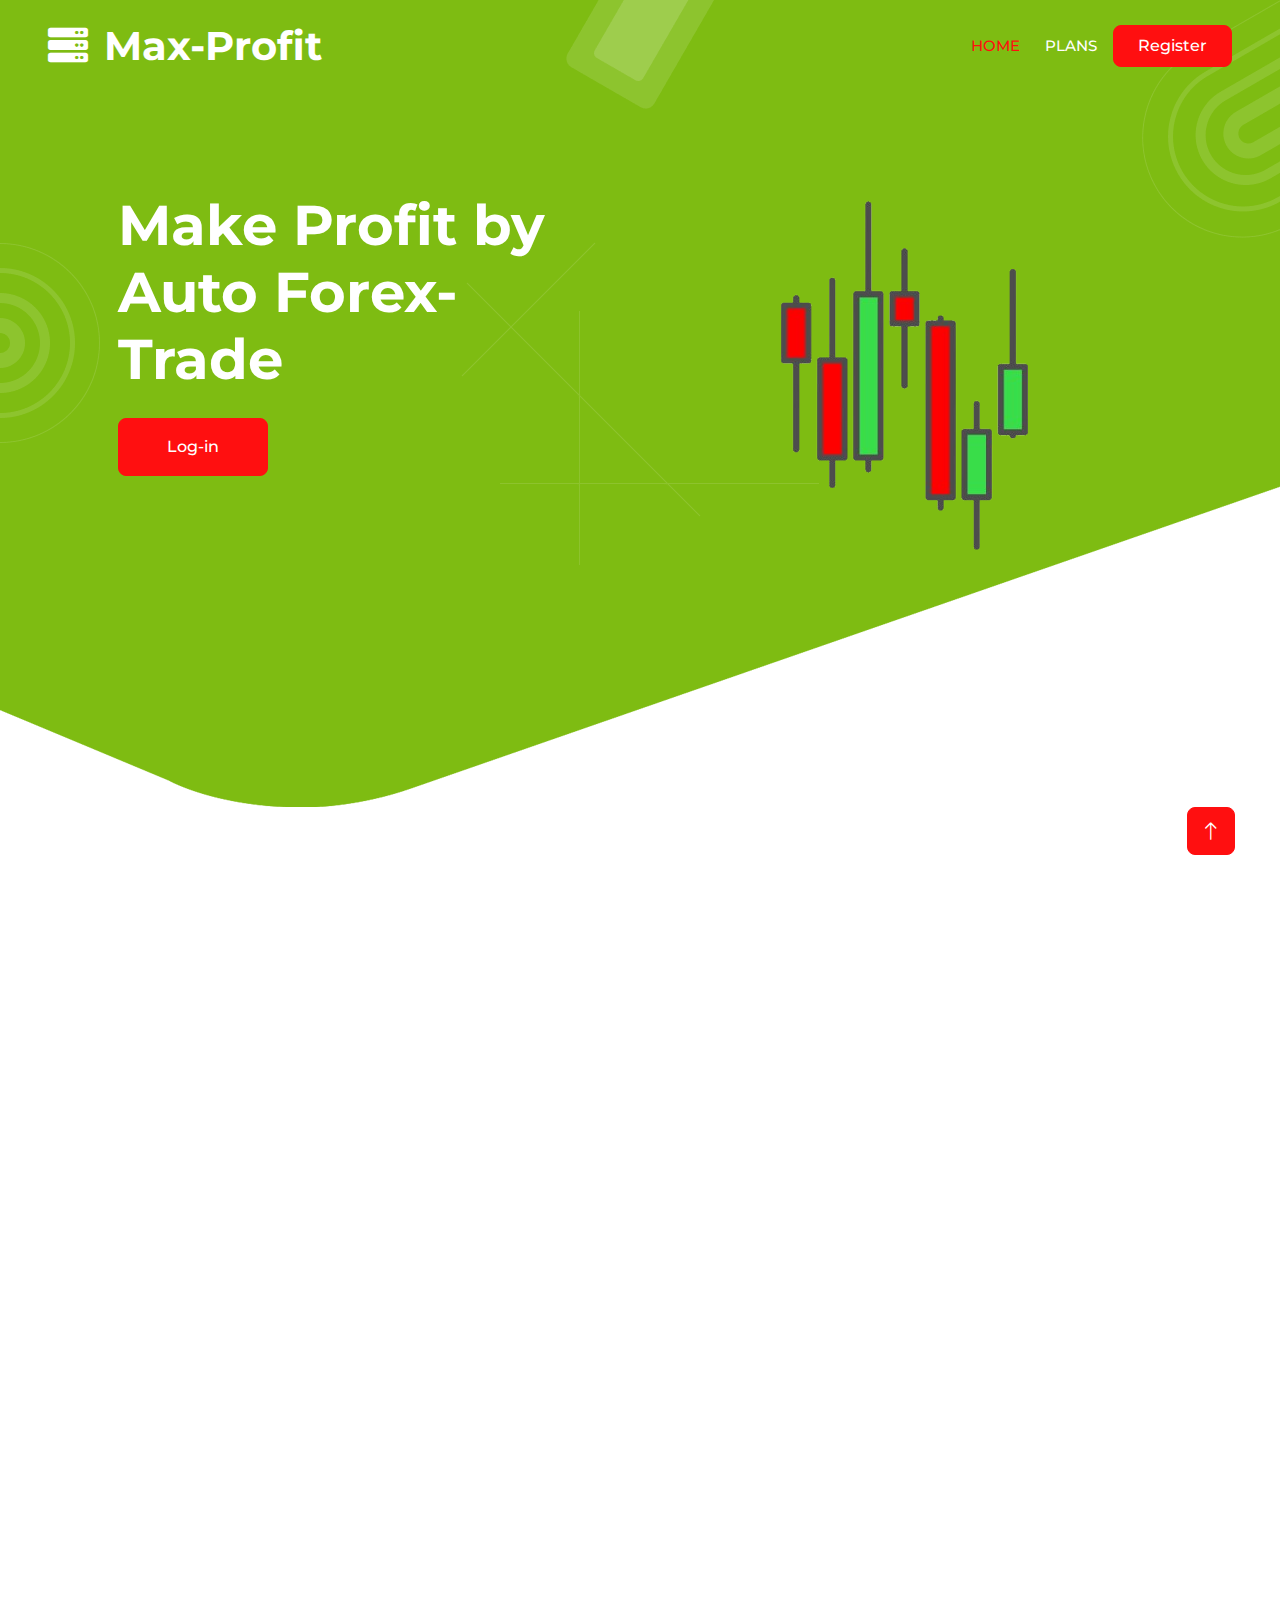
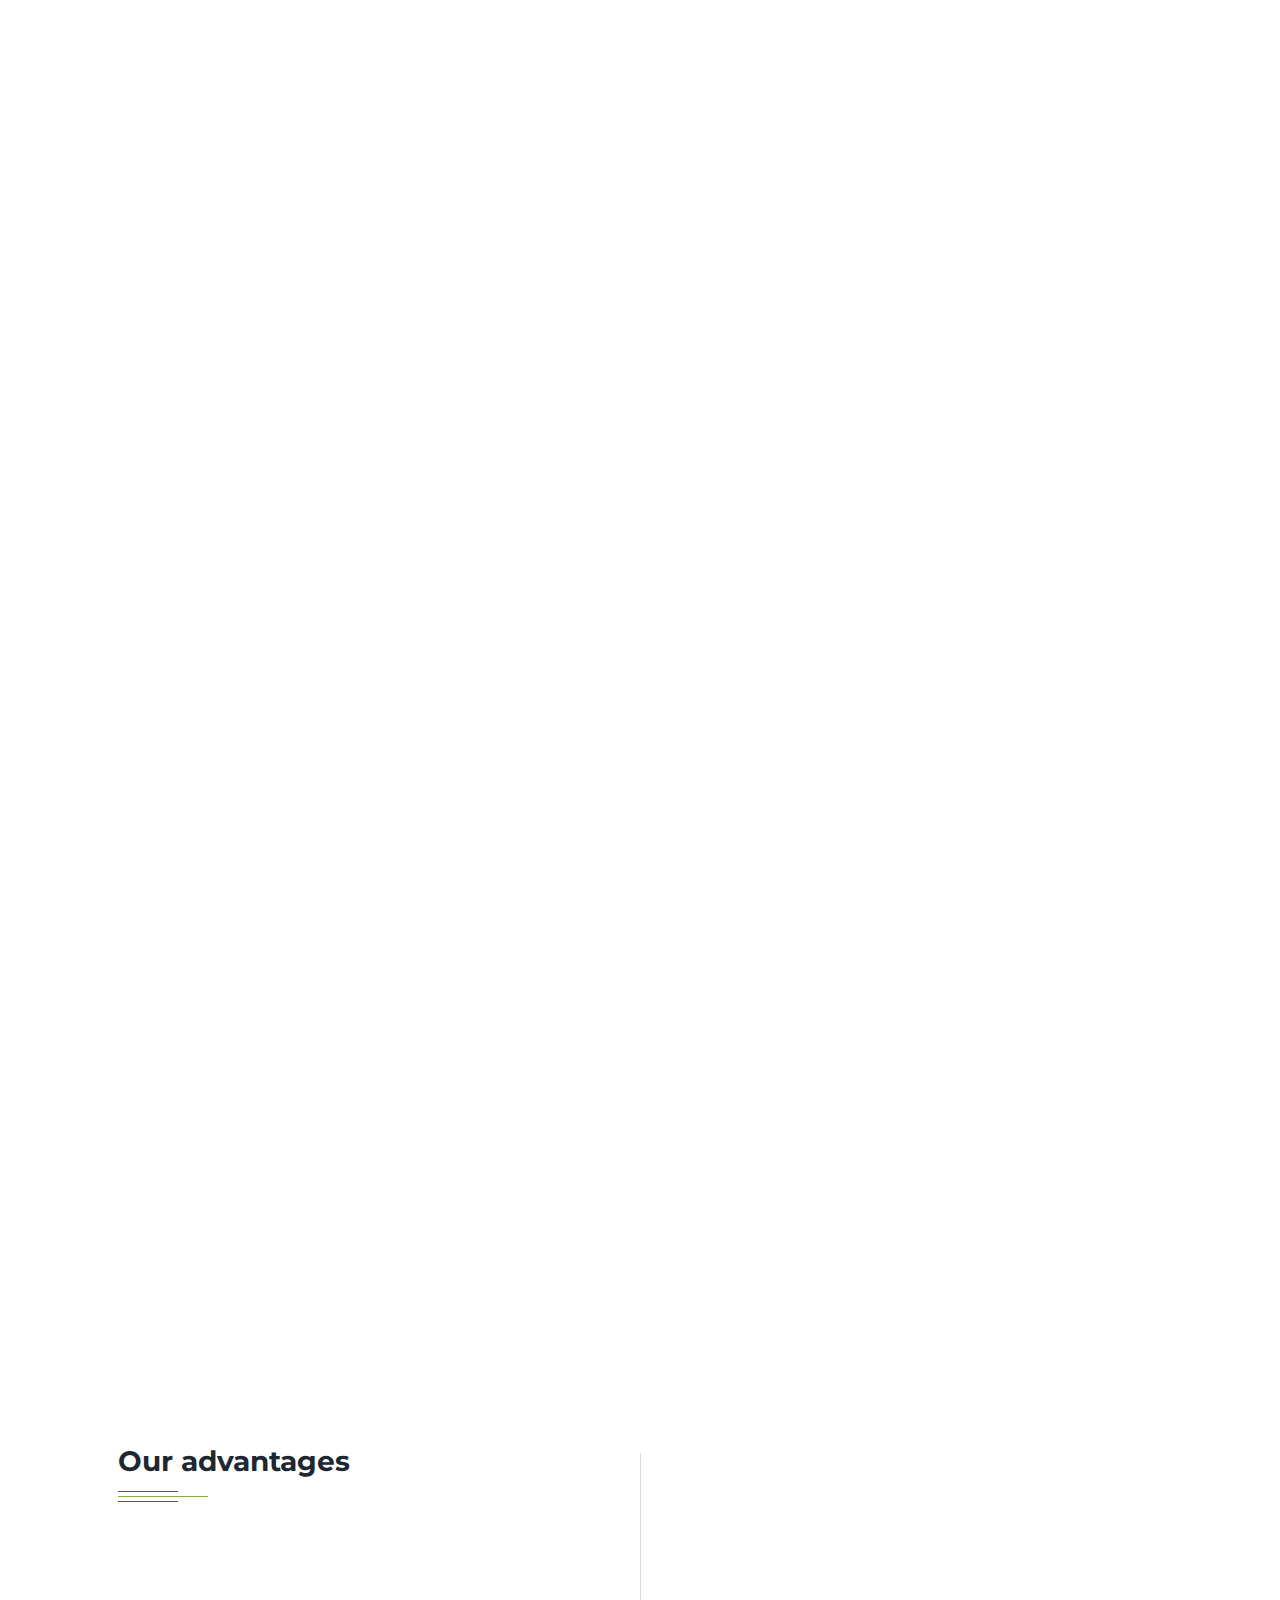
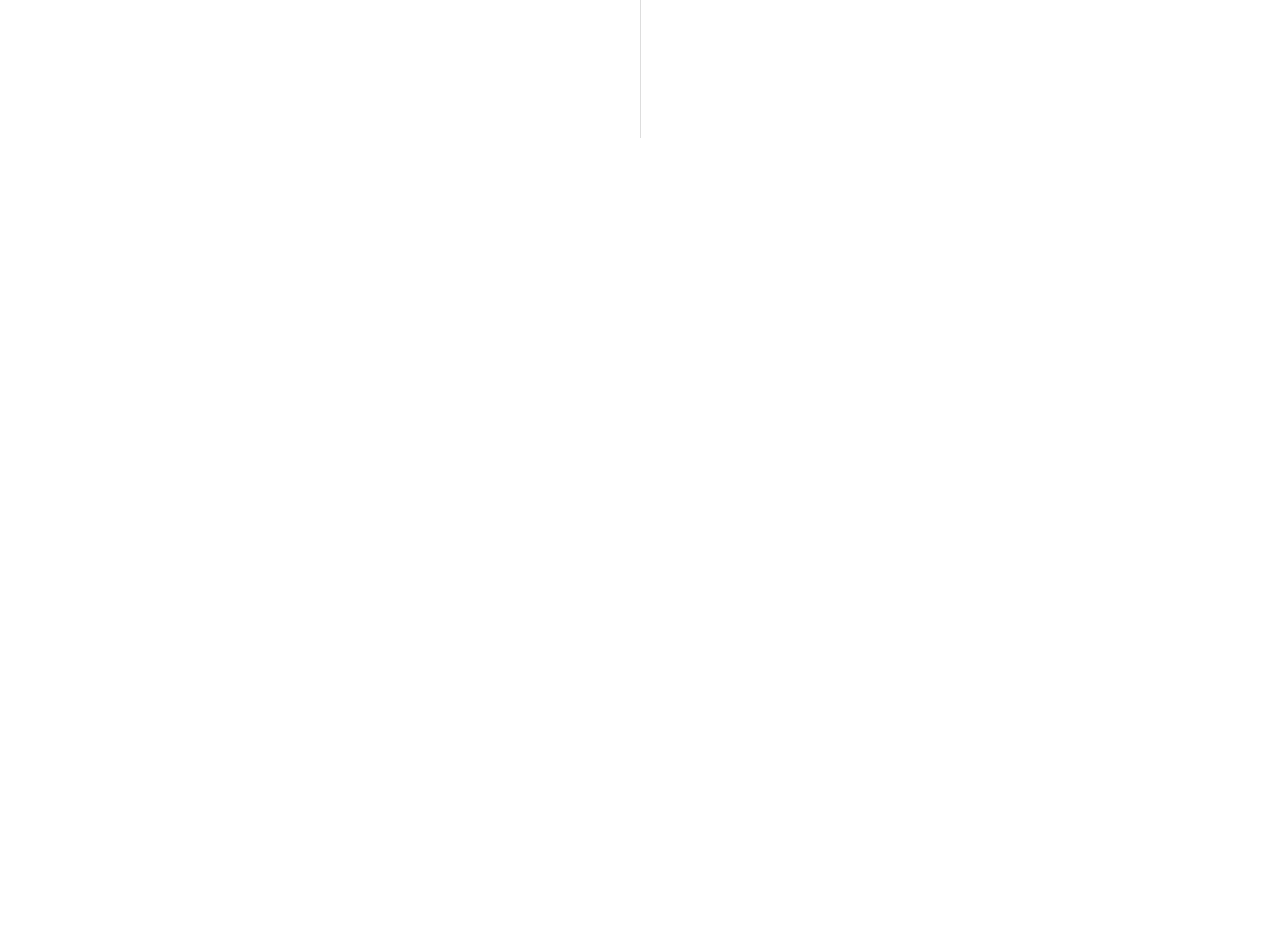
<file: index.html>
<!DOCTYPE html>
<html lang="en">
<head>
	
    <meta charset="utf-8">
    <title>Max-Profit</title>
    <meta content="width=device-width, initial-scale=1.0" name="viewport">
    <meta content="" name="keywords">
    <meta content="" name="description">
    <link href="img/favicon.ico" rel="icon">
    <link rel="preconnect" href="https://fonts.googleapis.com">
    <link rel="preconnect" href="https://fonts.gstatic.com" crossorigin>
    <link href="https://fonts.googleapis.com/css2?family=Montserrat:wght@400;500;600;700&family=Open+Sans:wght@400;500;600;700&display=swap" rel="stylesheet">  
    <link href="https://cdnjs.cloudflare.com/ajax/libs/font-awesome/5.10.0/css/all.min.css" rel="stylesheet">
    <link href="https://cdn.jsdelivr.net/npm/bootstrap-icons@1.4.1/font/bootstrap-icons.css" rel="stylesheet">
    <link href="lib/animate/animate.min.css" rel="stylesheet">
    <link href="lib/owlcarousel/assets/owl.carousel.min.css" rel="stylesheet">
    <link href="css/bootstrap.min.css" rel="stylesheet">
    <link href="css/style.css" rel="stylesheet">
	

</head>
<body>
    <div class="container-xxl bg-white p-0">
        <!-- Spinner Start -->
        <div id="spinner" class="show bg-white position-fixed translate-middle w-100 vh-100 top-50 start-50 d-flex align-items-center justify-content-center">
            <div class="spinner-border text-primary" style="width: 3rem; height: 3rem;" role="status">
                <span class="sr-only">Loading...</span>
            </div>
        </div>
        <!-- Spinner End -->


        <!-- Navbar & Hero Start -->
        <div class="container-xxl position-relative p-0">
            <nav class="navbar navbar-expand-lg navbar-light px-4 px-lg-5 py-3 py-lg-0">
                <a href="" class="navbar-brand p-0">
                    <h1 class="m-0"><i class="fa fa-server me-3"></i>Max-Profit</h1>
                    <!-- <img src="img/logo.png" alt="Logo"> -->
                </a>
                <button class="navbar-toggler" type="button" data-bs-toggle="collapse" data-bs-target="#navbarCollapse">
                    <span class="fa fa-bars"></span>
                </button>
                <div class="collapse navbar-collapse" id="navbarCollapse">
                    <div class="navbar-nav ms-auto py-0">
                        <a href="index.html" class="nav-item nav-link active">Home</a>
                        <a href="hosting.html" class="nav-item nav-link">Plans</a>
                    </div>
                    <a href="https://www.authpro.com/auth/Tradebeem/?action=reg" class="btn btn-secondary py-2 px-4 ms-3">Register</a>
                </div>
            </nav>

            <div class="container-xxl py-5 bg-primary hero-header mb-5">
                <div class="container my-5 py-5 px-lg-5">
                    <div class="row g-5">
                        <div class="col-lg-6 pt-5 text-center text-lg-start">
                            <h1 class="display-4 text-white mb-4 animated slideInLeft">Make Profit by Auto Forex-Trade</h1>
                          
                            
                            <a href="https://www.authpro.com/auth/Tradebeem/" class="btn btn-secondary py-sm-3 px-sm-5 me-3 animated slideInLeft">Log-in</a>
                        </div>
                        <div class="col-lg-6 text-center text-lg-start">
                            <img class="img-fluid animated zoomIn" src="img/hero.png" alt="">
                        </div>
                    </div>
                </div>
            </div>
        </div>
        <!-- Navbar & Hero End -->


        <!-- Full Screen Search Start -->
        <div class="modal fade" id="searchModal" tabindex="-1">
            <div class="modal-dialog modal-fullscreen">
                <div class="modal-content" style="background: rgba(29, 40, 51, 0.8);">
                    <div class="modal-header border-0">
                        <button type="button" class="btn bg-white btn-close" data-bs-dismiss="modal" aria-label="Close"></button>
                    </div>
                    <div class="modal-body d-flex align-items-center justify-content-center">
                        <div class="input-group" style="max-width: 600px;">
                            <input type="text" class="form-control bg-transparent border-light p-3" placeholder="Type search keyword">
                            <button class="btn btn-light px-4"><i class="bi bi-search"></i></button>
                        </div>
                    </div>
                </div>
            </div>
        </div>
        <!-- Full Screen Search End -->













	    

        <!-- About Start -->
        <div class="container-xxl py-5">
            <div class="container px-lg-5">
                <div class="row g-5 align-items-center">
                    <div class="col-lg-7 wow fadeInUp" data-wow-delay="0.1s">
                        <div class="section-title position-relative mb-4 pb-4">
                            <h1 class="mb-2">Welcome to Max-Profit</h1>
                        </div>
                        <p class="mb-4">We trade for you..</p>
                        <div class="row g-3">
                            <div class="col-sm-4 wow fadeIn" data-wow-delay="0.1s">
                                <div class="bg-light rounded text-center p-4">
                                    <i class="fa fa-users-cog fa-2x text-primary mb-2"></i>
                                    <h2 class="mb-1" data-toggle="counter-up">499</h2>+
                                    <p class="mb-0">Experts</p>
                                </div>
                            </div>
                            <div class="col-sm-4 wow fadeIn" data-wow-delay="0.3s">
                                <div class="bg-light rounded text-center p-4">
                                    <i class="fa fa-users fa-2x text-primary mb-2"></i>
                                    <h2 class="mb-1" data-toggle="counter-up">37989</h2>
                                    <p class="mb-0">Clients</p>
                                </div>
                            </div>
                        </div>
                    </div>
                    <div class="col-lg-5">
                        <img class="img-fluid wow zoomIn" data-wow-delay="0.5s" src="img/about.png">
                    </div>
                </div>
            </div>
        </div>
        <!-- About End -->


        <!-- Pricing Start -->
        <div class="container-xxl py-5">
            <div class="container px-lg-5">
                <div class="section-title position-relative text-center mx-auto mb-5 pb-4 wow fadeInUp" data-wow-delay="0.1s" style="max-width: 600px;">
                    <h1 class="mb-3">Our Services</h1>
                </div>
                <div class="row gy-5 gx-4">
                    <div class="col-lg-4 col-md-6 wow fadeInUp" data-wow-delay="0.2s">
                        <div class="position-relative shadow rounded border-top border-5 border-primary">
                            <div class="d-flex align-items-center justify-content-center position-absolute top-0 start-50 translate-middle bg-primary rounded-circle" style="width: 45px; height: 45px; margin-top: -3px;">
                                <i class="fa fa-share-alt text-white"></i>
                            </div>
                            <div class="text-center border-bottom p-4 pt-5">
                                <h4 class="fw-bold">Basic</h4>
                                <p class="mb-0"></p>
                            </div>
                            <div class="text-center border-bottom p-4">
                                <p class="text-primary mb-1">Monthly return - <strong>upto-120%</strong></p>
                                <h1 class="mb-3">
                                    <small class="align-top" style="font-size: 22px; line-height: 45px;">$</small>50
                                </h1>
                                <a class="btn btn-primary px-4 py-2" href="">Start Tradeing now</a>
                            </div>
                            <div class="p-4">
                                <p class="border-bottom pb-3"><i class="fa fa-check text-primary me-3"></i>Daily Return-3-7%</p>
                                <p class="border-bottom pb-3"><i class="fa fa-check text-primary me-3"></i>Brokerage-10% on Deposit</p>
                                <p class="border-bottom pb-3"><i class="fa fa-check text-primary me-3"></i>3 Withdraws per Month</p>
                                <p class="border-bottom pb-3"><i class="fa fa-check text-primary me-3"></i>Life time service</p>
                                <p class="border-bottom pb-3"><i class="fa fa-check text-primary me-3"></i>Get 10% on Refer</p>
                            </div>
                        </div>
                    </div>



                    <div class="col-lg-4 col-md-6 wow fadeInUp" data-wow-delay="0.4s">
                        <div class="position-relative shadow rounded border-top border-5 border-secondary">
                            <div class="d-flex align-items-center justify-content-center position-absolute top-0 start-50 translate-middle bg-secondary rounded-circle" style="width: 45px; height: 45px; margin-top: -3px;">
                                <i class="fa fa-server text-white"></i>
                            </div>
                            <div class="text-center border-bottom p-4 pt-5">
                                <h4 class="fw-bold">Medium</h4>
                            </div>
                            <div class="text-center border-bottom p-4">
                                <p class="text-primary mb-1">Monthly return - <strong>upto-150%</strong></p>
                                <h1 class="mb-3">
                                    <small class="align-top" style="font-size: 22px; line-height: 45px;">$</small>100
                                </h1>
                                <a class="btn btn-secondary px-4 py-2" href="">Start Tradeing now</a>
                            </div>
                            <div class="p-4">
                                <p class="border-bottom pb-3"><i class="fa fa-check text-primary me-3"></i>Daily Return-5-11%</p>
                                <p class="border-bottom pb-3"><i class="fa fa-check text-primary me-3"></i>Brokerage-8% on Deposit</p>
                                <p class="border-bottom pb-3"><i class="fa fa-check text-primary me-3"></i>2 Withdraws per Month</p>
                                <p class="border-bottom pb-3"><i class="fa fa-check text-primary me-3"></i>Life time service</p>
                                <p class="border-bottom pb-3"><i class="fa fa-check text-primary me-3"></i>Get 15% on Refer</p>
                            </div>
                        </div>
                    </div>





                    <div class="col-lg-4 col-md-6 wow fadeInUp" data-wow-delay="0.6s">
                        <div class="position-relative shadow rounded border-top border-5 border-primary">
                            <div class="d-flex align-items-center justify-content-center position-absolute top-0 start-50 translate-middle bg-primary rounded-circle" style="width: 45px; height: 45px; margin-top: -3px;">
                                <i class="fa fa-cog text-white"></i>
                            </div>
                             <div class="text-center border-bottom p-4 pt-5">
                                <h4 class="fw-bold">Advance</h4>
                            </div>
                            <div class="text-center border-bottom p-4">
                                <p class="text-primary mb-1">Monthly return - <strong>upto-170%</strong></p>
                                <h1 class="mb-3">
                                    <small class="align-top" style="font-size: 22px; line-height: 45px;">$</small>200
                                </h1>
                                <a class="btn btn-secondary px-4 py-2" href="">Start Tradeing now</a>
                            </div>
                            <div class="p-4">
                                <p class="border-bottom pb-3"><i class="fa fa-check text-primary me-3"></i>Daily Return-7-15%</p>
                                <p class="border-bottom pb-3"><i class="fa fa-check text-primary me-3"></i>Brokerage-6% on Deposit</p>
                                <p class="border-bottom pb-3"><i class="fa fa-check text-primary me-3"></i>3 Withdraws per Month</p>
                                <p class="border-bottom pb-3"><i class="fa fa-check text-primary me-3"></i>Life time service</p>
                                <p class="border-bottom pb-3"><i class="fa fa-check text-primary me-3"></i>Get 20% on Refer</p>
                            </div>
                        </div>
                    </div>


                    <div class="col-lg-4 col-md-6 wow fadeInUp" data-wow-delay="0.6s">
                        <div class="position-relative shadow rounded border-top border-5 border-primary">
                            <div class="d-flex align-items-center justify-content-center position-absolute top-0 start-50 translate-middle bg-primary rounded-circle" style="width: 45px; height: 45px; margin-top: -3px;">
                                <i class="fa fa-cog text-white"></i>
                            </div>
                             <div class="text-center border-bottom p-4 pt-5">
                                <h4 class="fw-bold">Top</h4>
                            </div>
                            <div class="text-center border-bottom p-4">
                                <p class="text-primary mb-1">Monthly return - <strong>upto-200%</strong></p>
                                <h1 class="mb-3">
                                    <small class="align-top" style="font-size: 22px; line-height: 45px;">$</small>300
                                </h1>
                                <a class="btn btn-secondary px-4 py-2" href="">Start Tradeing now</a>
                            </div>
                            <div class="p-4">
                                <p class="border-bottom pb-3"><i class="fa fa-check text-primary me-3"></i>Daily Return-8-20%</p>
                                <p class="border-bottom pb-3"><i class="fa fa-check text-primary me-3"></i>Brokerage-5% on Deposit</p>
                                <p class="border-bottom pb-3"><i class="fa fa-check text-primary me-3"></i>3 Withdraws per Month</p>
                                <p class="border-bottom pb-3"><i class="fa fa-check text-primary me-3"></i>Life time service</p>
                                <p class="border-bottom pb-3"><i class="fa fa-check text-primary me-3"></i>Get 25% on Refer</p>
                            </div>
                        </div>
                    </div>



                </div>
            </div>
        </div>
        <!-- Pricing End -->







        <!-- Comparison Start -->
        <div class="container-xxl py-5">
            <div class="container px-lg-5">
                <div class="section-title position-relative text-center mx-auto mb-5 pb-4 wow fadeInUp" data-wow-delay="0.1s" style="max-width: 600px;">
                    <h1 class="mb-3">Why Us?</h1>
                </div>
                <div class="row g-5 comparison position-relative">
                    <div class="col-lg-6 pe-lg-5">
                        <div class="section-title position-relative mx-auto mb-4 pb-4">
                            <h3 class="fw-bold mb-0">Our advantages</h3>
                        </div>
                        <div class="row gy-3 gx-5">
                            <div class="col-sm-6 wow fadeIn" data-wow-delay="0.1s">
                                <i class="fa fa-server fa-3x text-primary mb-3"></i>
                                <h5 class="fw-bold">Strong Data-Base</h5>
                            </div>
                            <div class="col-sm-6 wow fadeIn" data-wow-delay="0.3s">
                                <i class="fa fa-shield-alt fa-3x text-primary mb-3"></i>
                                <h5 class="fw-bold">100% Secured</h5>
                            </div>
                            <div class="col-sm-6 wow fadeIn" data-wow-delay="0.5s">
                                <i class="fa fa-cog fa-3x text-primary mb-3"></i>
                                <h5 class="fw-bold">One-Two-one Control Panel</h5>
                            </div>
                            <div class="col-sm-6 wow fadeIn" data-wow-delay="0.7s">
                                <i class="fa fa-headset fa-3x text-primary mb-3"></i>
                                <h5 class="fw-bold">24/7 Support</h5>
                            </div>
                        </div>
                    </div>
          
                </div>
            </div>
        </div>
        <!-- Comparison Start -->





        <!-- Testimonial Start -->
        <div class="container-xxl py-5 wow fadeInUp" data-wow-delay="0.1s">
            <div class="container px-lg-5">
                <div class="owl-carousel testimonial-carousel">
                    <div class="testimonial-item position-relative bg-light border-top border-5 border-primary rounded p-4 my-4">
                        <div class="d-flex align-items-center justify-content-center position-absolute top-0 start-0 ms-5 translate-middle bg-primary rounded-circle" style="width: 45px; height: 45px; margin-top: -3px;">
                            <i class="fa fa-quote-left text-white"></i>
                        </div>
                        <p class="mt-3">Good app i get daily $5 for my $100 Investment</p>
                        <div class="d-flex align-items-center">
                           
                            <div class="ps-3">
                                <h6 class="fw-bold mb-1">Mukesh Patel</h6>
                                <small>Investor</small>
                            </div>
                        </div>
                    </div>
                    <div class="testimonial-item position-relative bg-light border-top border-5 border-primary rounded p-4 my-4">
                        <div class="d-flex align-items-center justify-content-center position-absolute top-0 start-0 ms-5 translate-middle bg-primary rounded-circle" style="width: 45px; height: 45px; margin-top: -3px;">
                            <i class="fa fa-quote-left text-white"></i>
                        </div>
                        <p class="mt-3">I earndaily $10 for my $200 Investment</p>
                        <div class="d-flex align-items-center">
                            <div class="ps-3">
                                <h6 class="fw-bold mb-1">Ruchi Gupta</h6>
                                <small>Investor</small>
                            </div>
                        </div>
                    </div>
                    <div class="testimonial-item position-relative bg-light border-top border-5 border-primary rounded p-4 my-4">
                        <div class="d-flex align-items-center justify-content-center position-absolute top-0 start-0 ms-5 translate-middle bg-primary rounded-circle" style="width: 45px; height: 45px; margin-top: -3px;">
                            <i class="fa fa-quote-left text-white"></i>
                        </div>
                        <p class="mt-3">Best app For new Traders</p>
                        <div class="d-flex align-items-center">
                            <div class="ps-3">
                                <h6 class="fw-bold mb-1">Manish modi</h6>
                                <small>Investor</small>
                            </div>
                        </div>
                    </div>
                </div>
            </div>
        </div>
        <!-- Testimonial End -->












        

        <!-- Footer Start -->
        <div class="container-fluid bg-primary text-white footer mt-5 pt-5 wow fadeIn" data-wow-delay="0.1s">
            <div class="container py-5 px-lg-5">
                <div class="row gy-5 gx-4 pt-5">
                    <div class="col-12">
                        <h5 class="fw-bold text-white mb-4">Subscribe Our Newsletter</h5>
                        <div class="position-relative" style="max-width: 400px;">
                            <input class="form-control bg-white border-0 w-100 py-3 ps-4 pe-5" type="text" placeholder="Enter your email">
                            <button type="button" class="btn btn-primary py-2 px-3 position-absolute top-0 end-0 mt-2 me-2">Submit</button>
                        </div>
                    </div>
                </div>
            </div>
            <div class="container px-lg-5">
                <div class="copyright">
                    <div class="row">
                        <div class="col-md-6 text-center text-md-start mb-3 mb-md-0">
                            &copy; <a class="border-bottom" href="#">Max-Profit</a>, All Right Reserved. 
							
                        </div>
                   
                    </div>
                </div>
            </div>
        </div>
        <!-- Footer End -->


        <!-- Back to Top -->
        <a href="#" class="btn btn-lg btn-secondary btn-lg-square back-to-top"><i class="bi bi-arrow-up"></i></a>
    </div>

    <!-- JavaScript Libraries -->
    <script src="https://code.jquery.com/jquery-3.4.1.min.js"></script>
    <script src="https://cdn.jsdelivr.net/npm/bootstrap@5.0.0/dist/js/bootstrap.bundle.min.js"></script>
    <script src="lib/wow/wow.min.js"></script>
    <script src="lib/easing/easing.min.js"></script>
    <script src="lib/waypoints/waypoints.min.js"></script>
    <script src="lib/counterup/counterup.min.js"></script>
    <script src="lib/owlcarousel/owl.carousel.min.js"></script>

    <!-- Template Javascript -->
    <script src="js/main.js"></script>
</body>

</html>
</file>
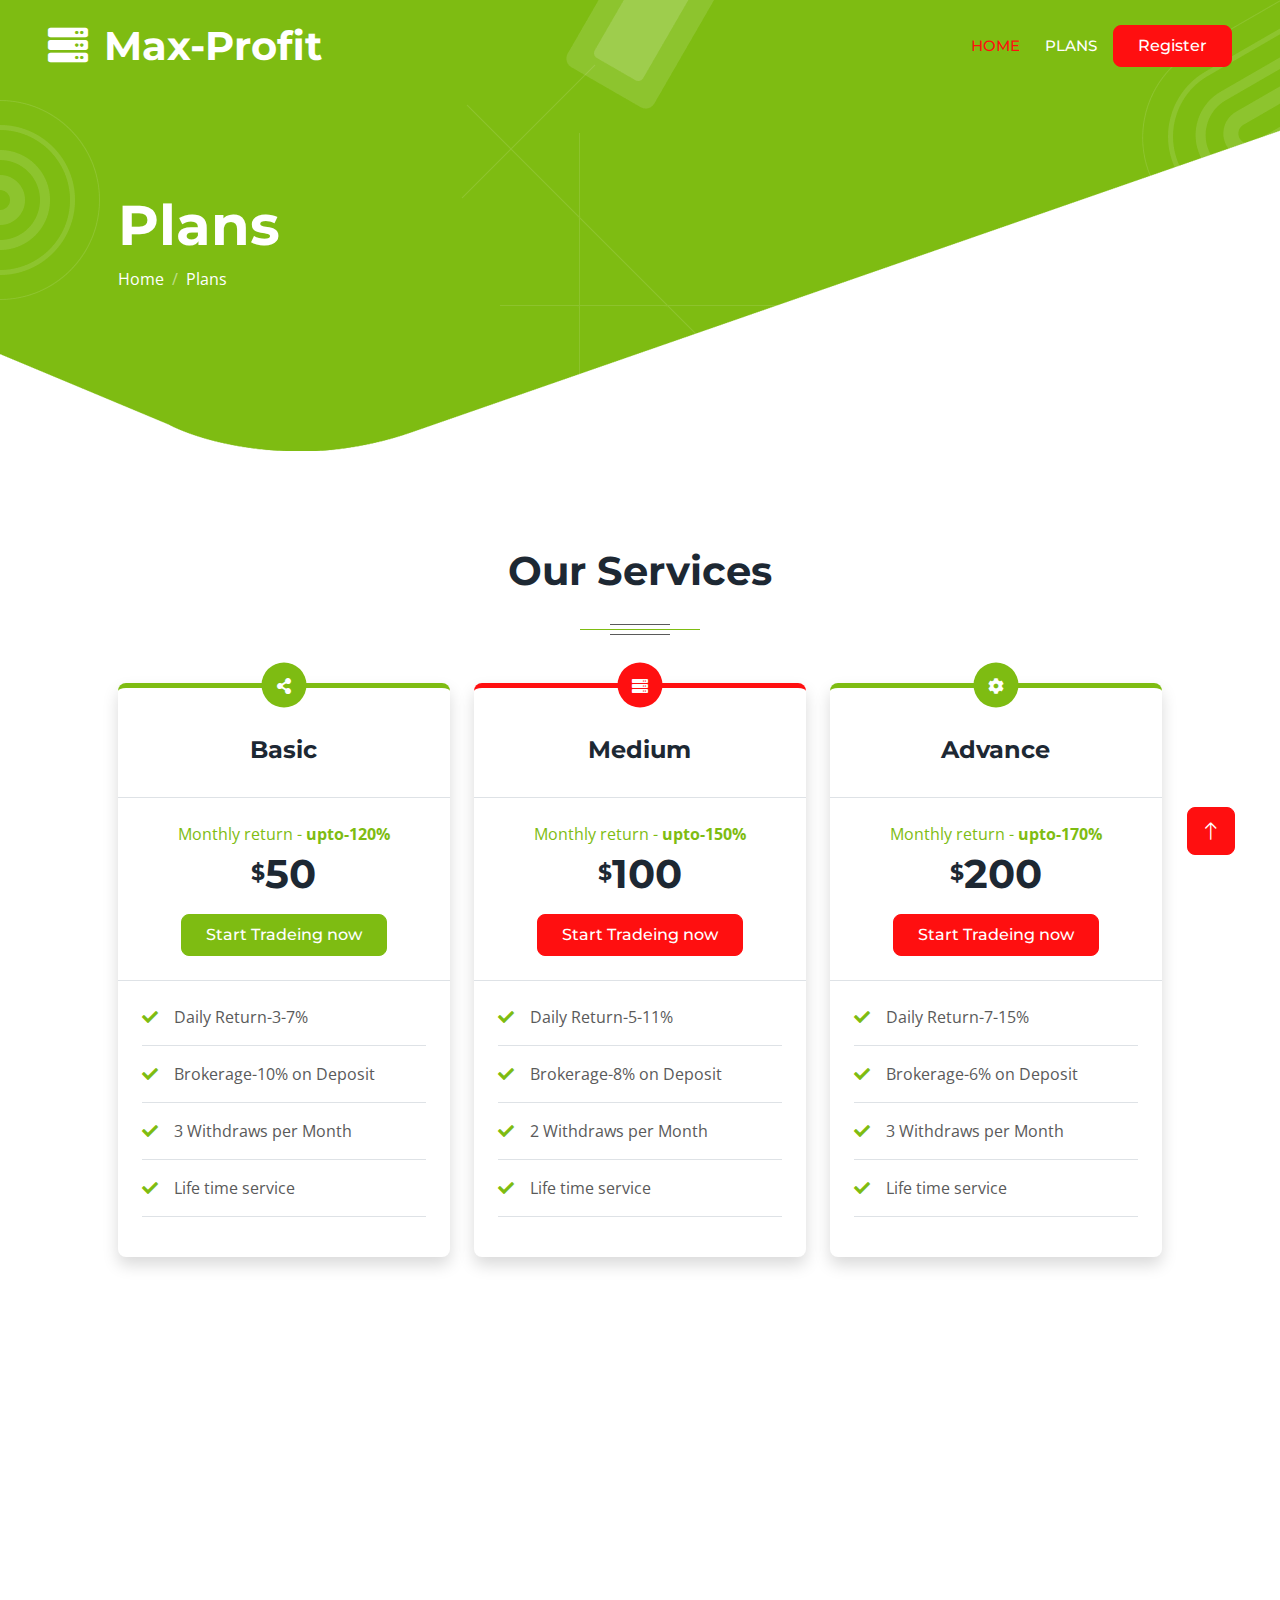
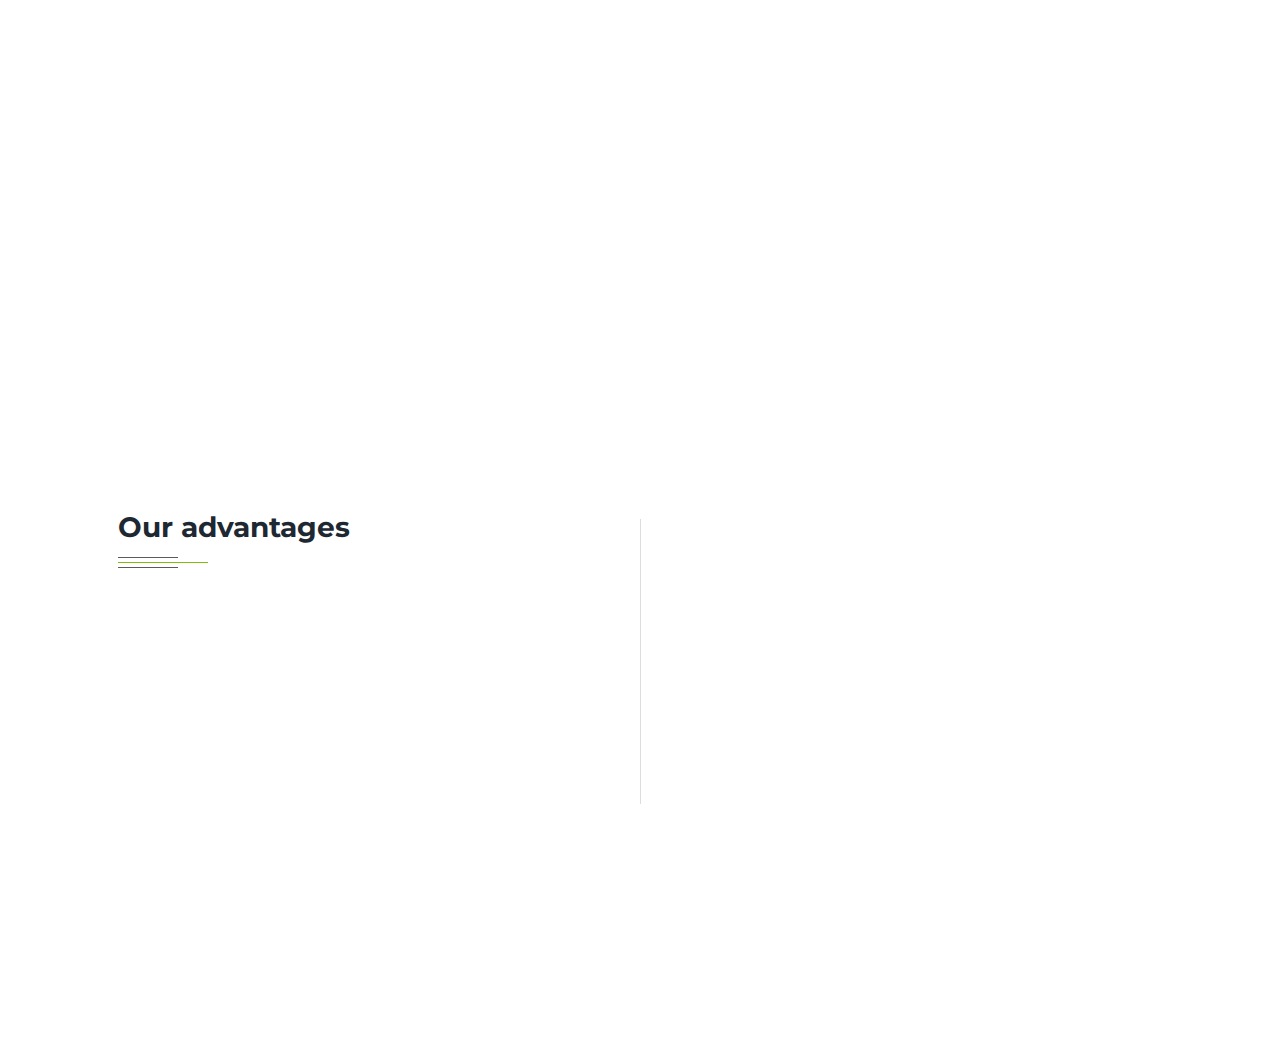
<file: hosting.html>
<!DOCTYPE html>
<html lang="en">
<head>
    <meta charset="utf-8">
    <title>Max-Profit</title>
    <meta content="width=device-width, initial-scale=1.0" name="viewport">
    <meta content="" name="keywords">
    <meta content="" name="description">
    <link href="img/favicon.ico" rel="icon">
    <link rel="preconnect" href="https://fonts.googleapis.com">
    <link rel="preconnect" href="https://fonts.gstatic.com" crossorigin>
    <link href="https://fonts.googleapis.com/css2?family=Montserrat:wght@400;500;600;700&family=Open+Sans:wght@400;500;600;700&display=swap" rel="stylesheet">  
    <link href="https://cdnjs.cloudflare.com/ajax/libs/font-awesome/5.10.0/css/all.min.css" rel="stylesheet">
    <link href="https://cdn.jsdelivr.net/npm/bootstrap-icons@1.4.1/font/bootstrap-icons.css" rel="stylesheet">
    <link href="lib/animate/animate.min.css" rel="stylesheet">
    <link href="lib/owlcarousel/assets/owl.carousel.min.css" rel="stylesheet">
    <link href="css/bootstrap.min.css" rel="stylesheet">
    <link href="css/style.css" rel="stylesheet">
</head>
<body>
    <div class="container-xxl bg-white p-0">
        <!-- Spinner Start -->
        <div id="spinner" class="show bg-white position-fixed translate-middle w-100 vh-100 top-50 start-50 d-flex align-items-center justify-content-center">
            <div class="spinner-border text-primary" style="width: 3rem; height: 3rem;" role="status">
                <span class="sr-only">Loading...</span>
            </div>
        </div>
        <!-- Spinner End -->


        <!-- Navbar & Hero Start -->
        <div class="container-xxl position-relative p-0">
            <nav class="navbar navbar-expand-lg navbar-light px-4 px-lg-5 py-3 py-lg-0">
                <a href="" class="navbar-brand p-0">
                    <h1 class="m-0"><i class="fa fa-server me-3"></i>Max-Profit</h1>
                    <!-- <img src="img/logo.png" alt="Logo"> -->
                </a>
                <button class="navbar-toggler" type="button" data-bs-toggle="collapse" data-bs-target="#navbarCollapse">
                    <span class="fa fa-bars"></span>
                </button>
                <div class="collapse navbar-collapse" id="navbarCollapse">
                    <div class="navbar-nav ms-auto py-0">
                        <a href="index.html" class="nav-item nav-link active">Home</a>
                        <a href="hosting.html" class="nav-item nav-link">Plans</a>
                    </div>
                    <a href="https://www.authpro.com/auth/Tradebeem/?action=reg" class="btn btn-secondary py-2 px-4 ms-3">Register</a>
                </div>
            </nav>


            <div class="container-xxl py-5 bg-primary hero-header mb-5">
                <div class="container my-5 py-5 px-lg-5">
                    <div class="row g-5 pt-5">
                        <div class="col-12 text-center text-lg-start">
                            <h1 class="display-4 text-white animated slideInLeft">Plans</h1>
                            <nav aria-label="breadcrumb">
                                <ol class="breadcrumb justify-content-center justify-content-lg-start animated slideInLeft">
                                    <li class="breadcrumb-item"><a class="text-white" href="index.html">Home</a></li>
                                    <li class="breadcrumb-item"><a class="text-white" href="hosting.html">Plans</a></li>
                                </ol>
                            </nav>
                        </div>
                    </div>
                </div>
            </div>
        </div>
        <!-- Navbar & Hero End -->


        <!-- Full Screen Search Start -->
        <div class="modal fade" id="searchModal" tabindex="-1">
            <div class="modal-dialog modal-fullscreen">
                <div class="modal-content" style="background: rgba(29, 40, 51, 0.8);">
                    <div class="modal-header border-0">
                        <button type="button" class="btn bg-white btn-close" data-bs-dismiss="modal" aria-label="Close"></button>
                    </div>
                    <div class="modal-body d-flex align-items-center justify-content-center">
                        <div class="input-group" style="max-width: 600px;">
                            <input type="text" class="form-control bg-transparent border-light p-3" placeholder="Type search keyword">
                            <button class="btn btn-light px-4"><i class="bi bi-search"></i></button>
                        </div>
                    </div>
                </div>
            </div>
        </div>
        <!-- Full Screen Search End -->


        <!-- Pricing Start -->
        <div class="container-xxl py-5">
            <div class="container px-lg-5">
                <div class="section-title position-relative text-center mx-auto mb-5 pb-4 wow fadeInUp" data-wow-delay="0.1s" style="max-width: 600px;">
                    <h1 class="mb-3">Our Services</h1>
                </div>
                <div class="row gy-5 gx-4">
                    <div class="col-lg-4 col-md-6 wow fadeInUp" data-wow-delay="0.2s">
                        <div class="position-relative shadow rounded border-top border-5 border-primary">
                            <div class="d-flex align-items-center justify-content-center position-absolute top-0 start-50 translate-middle bg-primary rounded-circle" style="width: 45px; height: 45px; margin-top: -3px;">
                                <i class="fa fa-share-alt text-white"></i>
                            </div>
                            <div class="text-center border-bottom p-4 pt-5">
                                <h4 class="fw-bold">Basic</h4>
                                <p class="mb-0"></p>
                            </div>
                            <div class="text-center border-bottom p-4">
                                <p class="text-primary mb-1">Monthly return - <strong>upto-120%</strong></p>
                                <h1 class="mb-3">
                                    <small class="align-top" style="font-size: 22px; line-height: 45px;">$</small>50
                                </h1>
                                <a class="btn btn-primary px-4 py-2" href="">Start Tradeing now</a>
                            </div>
                            <div class="p-4">
                                <p class="border-bottom pb-3"><i class="fa fa-check text-primary me-3"></i>Daily Return-3-7%</p>
                                <p class="border-bottom pb-3"><i class="fa fa-check text-primary me-3"></i>Brokerage-10% on Deposit</p>
                                <p class="border-bottom pb-3"><i class="fa fa-check text-primary me-3"></i>3 Withdraws per Month</p>
                                <p class="border-bottom pb-3"><i class="fa fa-check text-primary me-3"></i>Life time service</p>
                            </div>
                        </div>
                    </div>



                    <div class="col-lg-4 col-md-6 wow fadeInUp" data-wow-delay="0.4s">
                        <div class="position-relative shadow rounded border-top border-5 border-secondary">
                            <div class="d-flex align-items-center justify-content-center position-absolute top-0 start-50 translate-middle bg-secondary rounded-circle" style="width: 45px; height: 45px; margin-top: -3px;">
                                <i class="fa fa-server text-white"></i>
                            </div>
                            <div class="text-center border-bottom p-4 pt-5">
                                <h4 class="fw-bold">Medium</h4>
                            </div>
                            <div class="text-center border-bottom p-4">
                                <p class="text-primary mb-1">Monthly return - <strong>upto-150%</strong></p>
                                <h1 class="mb-3">
                                    <small class="align-top" style="font-size: 22px; line-height: 45px;">$</small>100
                                </h1>
                                <a class="btn btn-secondary px-4 py-2" href="">Start Tradeing now</a>
                            </div>
                            <div class="p-4">
                                <p class="border-bottom pb-3"><i class="fa fa-check text-primary me-3"></i>Daily Return-5-11%</p>
                                <p class="border-bottom pb-3"><i class="fa fa-check text-primary me-3"></i>Brokerage-8% on Deposit</p>
                                <p class="border-bottom pb-3"><i class="fa fa-check text-primary me-3"></i>2 Withdraws per Month</p>
                                <p class="border-bottom pb-3"><i class="fa fa-check text-primary me-3"></i>Life time service</p>
                            </div>
                        </div>
                    </div>





                    <div class="col-lg-4 col-md-6 wow fadeInUp" data-wow-delay="0.6s">
                        <div class="position-relative shadow rounded border-top border-5 border-primary">
                            <div class="d-flex align-items-center justify-content-center position-absolute top-0 start-50 translate-middle bg-primary rounded-circle" style="width: 45px; height: 45px; margin-top: -3px;">
                                <i class="fa fa-cog text-white"></i>
                            </div>
                             <div class="text-center border-bottom p-4 pt-5">
                                <h4 class="fw-bold">Advance</h4>
                            </div>
                            <div class="text-center border-bottom p-4">
                                <p class="text-primary mb-1">Monthly return - <strong>upto-170%</strong></p>
                                <h1 class="mb-3">
                                    <small class="align-top" style="font-size: 22px; line-height: 45px;">$</small>200
                                </h1>
                                <a class="btn btn-secondary px-4 py-2" href="">Start Tradeing now</a>
                            </div>
                            <div class="p-4">
                                <p class="border-bottom pb-3"><i class="fa fa-check text-primary me-3"></i>Daily Return-7-15%</p>
                                <p class="border-bottom pb-3"><i class="fa fa-check text-primary me-3"></i>Brokerage-6% on Deposit</p>
                                <p class="border-bottom pb-3"><i class="fa fa-check text-primary me-3"></i>3 Withdraws per Month</p>
                                <p class="border-bottom pb-3"><i class="fa fa-check text-primary me-3"></i>Life time service</p>
                            </div>
                        </div>
                    </div>


                    <div class="col-lg-4 col-md-6 wow fadeInUp" data-wow-delay="0.6s">
                        <div class="position-relative shadow rounded border-top border-5 border-primary">
                            <div class="d-flex align-items-center justify-content-center position-absolute top-0 start-50 translate-middle bg-primary rounded-circle" style="width: 45px; height: 45px; margin-top: -3px;">
                                <i class="fa fa-cog text-white"></i>
                            </div>
                             <div class="text-center border-bottom p-4 pt-5">
                                <h4 class="fw-bold">Top</h4>
                            </div>
                            <div class="text-center border-bottom p-4">
                                <p class="text-primary mb-1">Monthly return - <strong>upto-200%</strong></p>
                                <h1 class="mb-3">
                                    <small class="align-top" style="font-size: 22px; line-height: 45px;">$</small>300
                                </h1>
                                <a class="btn btn-secondary px-4 py-2" href="">Start Tradeing now</a>
                            </div>
                            <div class="p-4">
                                <p class="border-bottom pb-3"><i class="fa fa-check text-primary me-3"></i>Daily Return-8-20%</p>
                                <p class="border-bottom pb-3"><i class="fa fa-check text-primary me-3"></i>Brokerage-5% on Deposit</p>
                                <p class="border-bottom pb-3"><i class="fa fa-check text-primary me-3"></i>3 Withdraws per Month</p>
                                <p class="border-bottom pb-3"><i class="fa fa-check text-primary me-3"></i>Life time service</p>
                            </div>
                        </div>
                    </div>



                </div>
            </div>
        </div>
        <!-- Pricing End -->





        <!-- Comparison Start -->
        <div class="container-xxl py-5">
            <div class="container px-lg-5">
                <div class="section-title position-relative text-center mx-auto mb-5 pb-4 wow fadeInUp" data-wow-delay="0.1s" style="max-width: 600px;">
                    <h1 class="mb-3">Why Us?</h1>
                </div>
                <div class="row g-5 comparison position-relative">
                    <div class="col-lg-6 pe-lg-5">
                        <div class="section-title position-relative mx-auto mb-4 pb-4">
                            <h3 class="fw-bold mb-0">Our advantages</h3>
                        </div>
                        <div class="row gy-3 gx-5">
                            <div class="col-sm-6 wow fadeIn" data-wow-delay="0.1s">
                                <i class="fa fa-server fa-3x text-primary mb-3"></i>
                                <h5 class="fw-bold">Strong Data-Base</h5>
                            </div>
                            <div class="col-sm-6 wow fadeIn" data-wow-delay="0.3s">
                                <i class="fa fa-shield-alt fa-3x text-primary mb-3"></i>
                                <h5 class="fw-bold">100% Secured</h5>
                            </div>
                            <div class="col-sm-6 wow fadeIn" data-wow-delay="0.5s">
                                <i class="fa fa-cog fa-3x text-primary mb-3"></i>
                                <h5 class="fw-bold">One-Two-one Control Panel</h5>
                            </div>
                            <div class="col-sm-6 wow fadeIn" data-wow-delay="0.7s">
                                <i class="fa fa-headset fa-3x text-primary mb-3"></i>
                                <h5 class="fw-bold">24/7 Support</h5>
                            </div>
                        </div>
                    </div>
          
                </div>
            </div>
        </div>
        <!-- Comparison Start -->





  












        

        <!-- Footer Start -->
        <div class="container-fluid bg-primary text-white footer mt-5 pt-5 wow fadeIn" data-wow-delay="0.1s">
            <div class="container px-lg-5">
                <div class="copyright">
                    <div class="row">
                        <div class="col-md-6 text-center text-md-start mb-3 mb-md-0">
                            &copy; <a class="border-bottom" href="#">Max-Profit</a>, All Right Reserved. 
							
                        </div>
                   
                    </div>
                </div>
            </div>
        </div>
        <!-- Footer End -->


        <!-- Back to Top -->
        <a href="#" class="btn btn-lg btn-secondary btn-lg-square back-to-top"><i class="bi bi-arrow-up"></i></a>
    </div>

    <!-- JavaScript Libraries -->
    <script src="https://code.jquery.com/jquery-3.4.1.min.js"></script>
    <script src="https://cdn.jsdelivr.net/npm/bootstrap@5.0.0/dist/js/bootstrap.bundle.min.js"></script>
    <script src="lib/wow/wow.min.js"></script>
    <script src="lib/easing/easing.min.js"></script>
    <script src="lib/waypoints/waypoints.min.js"></script>
    <script src="lib/counterup/counterup.min.js"></script>
    <script src="lib/owlcarousel/owl.carousel.min.js"></script>

    <!-- Template Javascript -->
    <script src="js/main.js"></script>
</body>

</html>
</file>
<file: css/style.css>
/********** Template CSS **********/
:root {
    --primary: #7EBC12;
    --secondary: #FF0F10;
    --light: #F2F2F2;
    --dark: #1D2833;
}


/*** Spinner ***/
#spinner {
    opacity: 0;
    visibility: hidden;
    transition: opacity .5s ease-out, visibility 0s linear .5s;
    z-index: 99999;
}

#spinner.show {
    transition: opacity .5s ease-out, visibility 0s linear 0s;
    visibility: visible;
    opacity: 1;
}

.back-to-top {
    position: fixed;
    display: none;
    right: 45px;
    bottom: 45px;
    z-index: 99;
}


/*** Heading ***/
h1,
h2,
.fw-bold {
    font-weight: 700 !important;
}

h3,
h4,
.fw-semi-bold {
    font-weight: 600 !important;
}

h5,
h6,
.fw-medium {
    font-weight: 500 !important;
}


/*** Button ***/
.btn {
    font-family: 'Montserrat', sans-serif;
    font-weight: 500;
    transition: .5s;
}

.btn.btn-primary,
.btn.btn-secondary {
    color: #FFFFFF;
}

.btn-square {
    width: 38px;
    height: 38px;
}

.btn-sm-square {
    width: 32px;
    height: 32px;
}

.btn-lg-square {
    width: 48px;
    height: 48px;
}

.btn-square,
.btn-sm-square,
.btn-lg-square {
    padding: 0;
    display: flex;
    align-items: center;
    justify-content: center;
    font-weight: normal;
    border-radius: 8px;
}


/*** Navbar ***/
.navbar-light .navbar-nav .nav-link {
    position: relative;
    margin-left: 25px;
    padding: 35px 0;
    font-size: 15px;
    font-family: 'Montserrat', sans-serif;
    color: #FFFFFF !important;
    text-transform: uppercase;
    font-weight: 500;
    outline: none;
    transition: .5s;
}

.sticky-top.navbar-light .navbar-nav .nav-link {
    padding: 20px 0;
    color: var(--dark) !important;
}

.navbar-light .navbar-nav .nav-link:hover,
.navbar-light .navbar-nav .nav-link.active {
    color: var(--secondary) !important;
}

.navbar-light .navbar-brand h1 {
    color: #FFFFFF;
}

.navbar-light .navbar-brand img {
    max-height: 60px;
    transition: .5s;
}

.sticky-top.navbar-light .navbar-brand img {
    max-height: 45px;
}

@media (max-width: 991.98px) {
    .sticky-top.navbar-light {
        position: relative;
        background: #FFFFFF;
    }

    .navbar-light .navbar-collapse {
        margin-top: 15px;
        border-top: 1px solid #DDDDDD;
    }

    .navbar-light .navbar-nav .nav-link,
    .sticky-top.navbar-light .navbar-nav .nav-link {
        padding: 10px 0;
        margin-left: 0;
        color: var(--dark) !important;
    }

    .navbar-light .navbar-brand h1 {
        color: var(--primary);
    }

    .navbar-light .navbar-brand img {
        max-height: 45px;
    }
}

@media (min-width: 992px) {
    .navbar-light {
        position: absolute;
        width: 100%;
        top: 0;
        left: 0;
        z-index: 999;
    }
    
    .sticky-top.navbar-light {
        position: fixed;
        background: #FFFFFF;
    }

    .sticky-top.navbar-light .navbar-brand h1 {
        color: var(--primary);
    }
}


/*** Hero Header ***/
.hero-header {
    background:
        url(../img/bg-round.png),
        url(../img/bg-round-2.png),
        url(../img/bg-square.png),
        url(../img/bg-line.png),
        url(../img/bg-bottom-hero.png);
    background-position:
        0px 40%,
        right 0 top 0,
        left 50% top 0,
        left 50% top 50%,
        center bottom -1px;
    background-repeat: no-repeat;
}

.breadcrumb-item + .breadcrumb-item::before {
    color: rgba(255, 255, 255, .5);
}


/*** Section Title ***/
.section-title::before {
    position: absolute;
    content: "";
    width: 60px;
    height: 11px;
    bottom: 0;
    left: 0;
    border-top: 1px solid #5A5A5A;
    border-bottom: 1px solid #5A5A5A;
}

.section-title::after {
    position: absolute;
    content: "";
    width: 90px;
    height: 1px;
    bottom: 5px;
    left: 0;
    background: var(--primary);
}

.section-title.text-center::before {
    left: 50%;
    margin-left: -30px;
}

.section-title.text-center::after {
    width: 120px;
    left: 50%;
    margin-left: -60px;
}


/*** Domain Search ***/
.domain {
    background: url(../img/bg-domain.png) center center no-repeat;
    background-size: contain;
}


/*** Comparison ***/
@media (min-width: 992px) {
    .comparison::after {
        position: absolute;
        content: "";
        width: 1px;
        top: 56px;
        bottom: 20px;
        left: 50%;
        background: #DDDDDD;
    }
}


/*** Testimonial ***/
.testimonial-carousel .owl-item .testimonial-item,
.testimonial-carousel .owl-item.center .testimonial-item * {
    transition: .5s;
}

.testimonial-carousel .owl-item.center .testimonial-item {
    background: var(--primary) !important;
    border-color: var(--secondary) !important;
}

.testimonial-carousel .owl-item.center .testimonial-item .position-absolute {
    background: var(--secondary) !important;
}

.testimonial-carousel .owl-item.center .testimonial-item * {
    color: #FFFFFF;
}

.testimonial-carousel .owl-item.center .testimonial-item h6 {
    color: var(--dark) !important;
}

.testimonial-carousel .owl-dots {
    display: flex;
    align-items: flex-end;
    justify-content: center;
}

.testimonial-carousel .owl-dot {
    position: relative;
    display: inline-block;
    margin: 0 5px;
    width: 15px;
    height: 15px;
    background: #DDDDDD;
    border-radius: 15px;
    transition: .5s;
}

.testimonial-carousel .owl-dot.active {
    width: 30px;
    background: var(--primary);
}


/*** Team ***/
.team-item,
.team-item .bg-primary,
.team-item .bg-primary i {
    transition: .5s;
}

.team-item:hover {
    border-color: var(--secondary) !important;
}

.team-item:hover .bg-primary {
    background: var(--secondary) !important;
}

.team-item:hover .bg-primary i {
    color: var(--secondary) !important;
}


/*** Footer ***/
.footer {
    background:
        url(../img/bg-round.png),
        url(../img/bg-round-2.png),
        url(../img/bg-square.png),
        url(../img/bg-line.png),
        url(../img/bg-bottom-footer.png);
    background-position:
        0px 112px,
        right 0 bottom 0,
        left 50% top 80px,
        left 50% bottom 0,
        top center;
    background-repeat: no-repeat;
}

.footer p {
    font-size: 15px;
}

.footer .btn.btn-social {
    margin-right: 5px;
    width: 35px;
    height: 35px;
    display: flex;
    align-items: center;
    justify-content: center;
    color: var(--light);
    border: 1px solid #FFFFFF;
    border-radius: 35px;
    transition: .3s;
}

.footer .btn.btn-social:hover {
    color: var(--primary);
}

.footer .btn.btn-link {
    display: block;
    margin-bottom: 5px;
    padding: 0;
    text-align: left;
    color: #FFFFFF;
    font-size: 15px;
    font-weight: normal;
    transition: .3s;
}

.footer .btn.btn-link::before {
    position: relative;
    content: "\f105";
    font-family: "Font Awesome 5 Free";
    font-weight: 900;
    margin-right: 10px;
}

.footer .btn.btn-link:hover {
    letter-spacing: 1px;
    box-shadow: none;
}

.footer .copyright {
    padding: 25px 0;
    font-size: 15px;
    border-top: 1px solid rgba(256, 256, 256, .3);
}

.footer .copyright a {
    color: var(--light);
}

.footer .footer-menu a {
    margin-right: 15px;
    padding-right: 15px;
    border-right: 1px solid rgba(255, 255, 255, .3);
}

.footer .footer-menu a:last-child {
    margin-right: 0;
    padding-right: 0;
    border-right: none;
}
</file>
